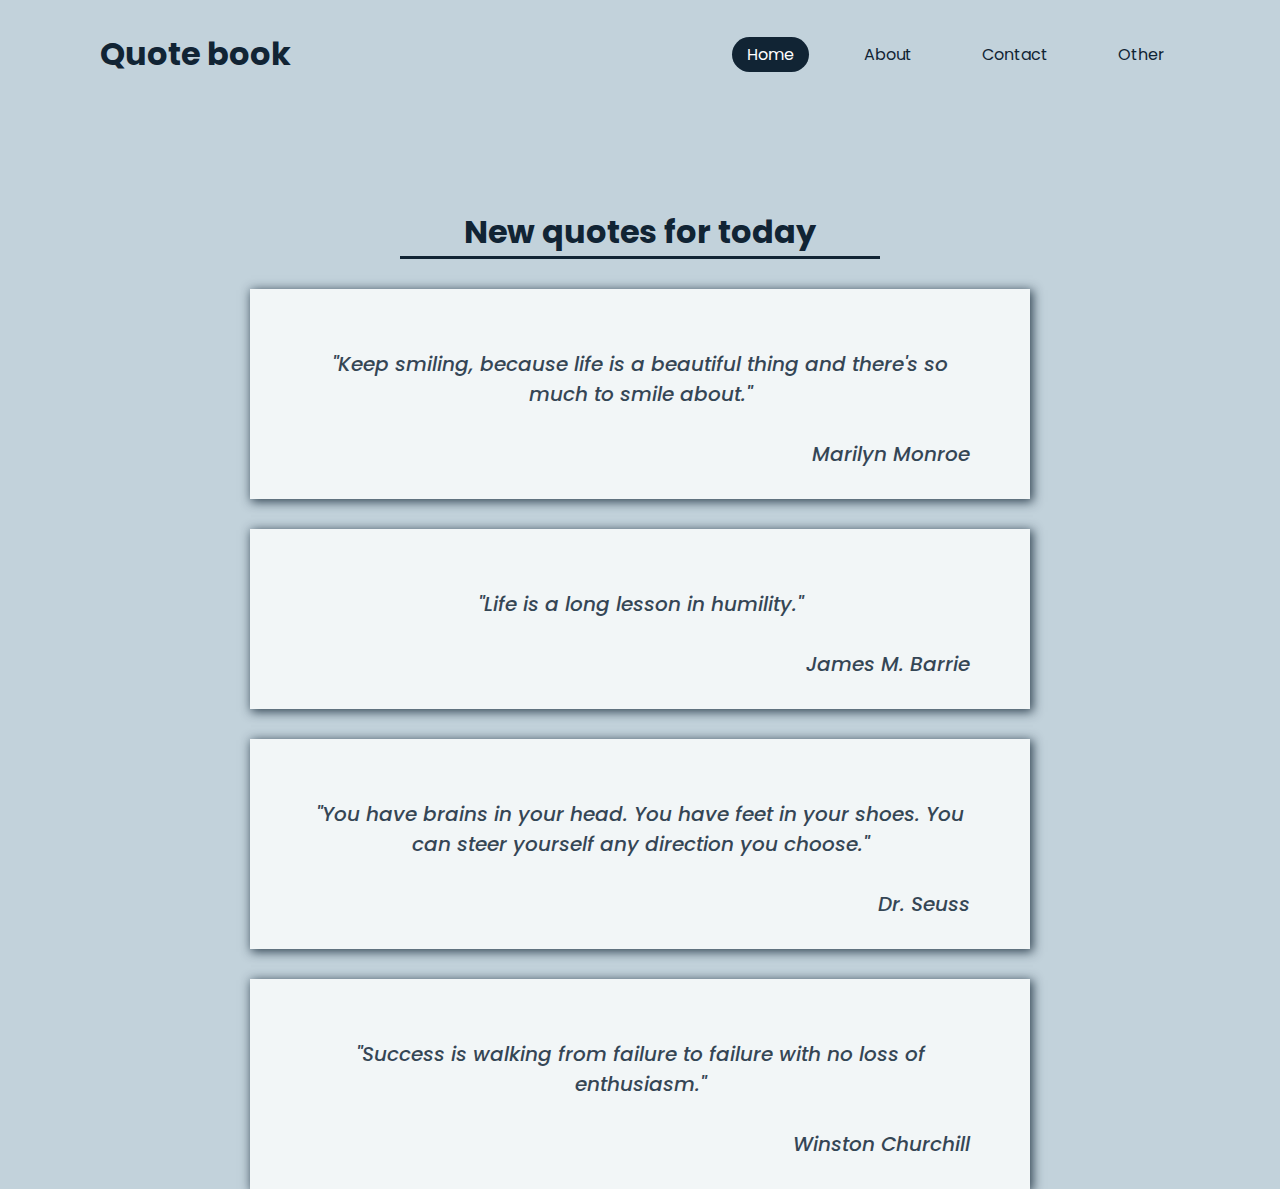
<file: index.html>
<html>
    <head>
        <link rel="stylesheet" type="text/css" href="style.css">
        <meta name="viewport" content="width=device-width, initial-scale=1">
        <title>Website with quotes</title>
    </head>
<body>
    <header>
        <a href="#" class="logo">Quote book</a>
        <ul class="navigation">
            <li><a href="#" class="btn active">Home</a></li>
            <li><a href="#" class="btn">About</a></li>
            <li><a href="#" class="btn">Contact</a></li>
            <li><a href="#" class="btn">Other</a></li>
        </ul>
    </header>
    <section>
        <h2>New quotes for today</h2>
        <p class="text">"Keep smiling, because life is a beautiful thing and there's so much to smile about."<span>Marilyn Monroe</span>
        </p>
        <p class="text">
            "Life is a long lesson in humility."<span>James M. Barrie</span>
        </p>
        <p class="text">
            "You have brains in your head. You have feet in your shoes. You can steer yourself any direction you choose."<span>Dr. Seuss</span>
        </p>
        <p class="text">
            "Success is walking from failure to failure with no loss of enthusiasm."<span>Winston Churchill</span>
        </p>
    </section>
    
    <script>
        var btns = document.getElementsByClassName("btn");
        for (var i = 0; i < btns.length; i++) {
            btns[i].addEventListener("click", function() {
                var current = document.getElementsByClassName("btn active");
                current[0].className = current[0].className.replace(" active", "");
                this.className += " active";
                });
        }
    </script>
</body>
</html>
</file>
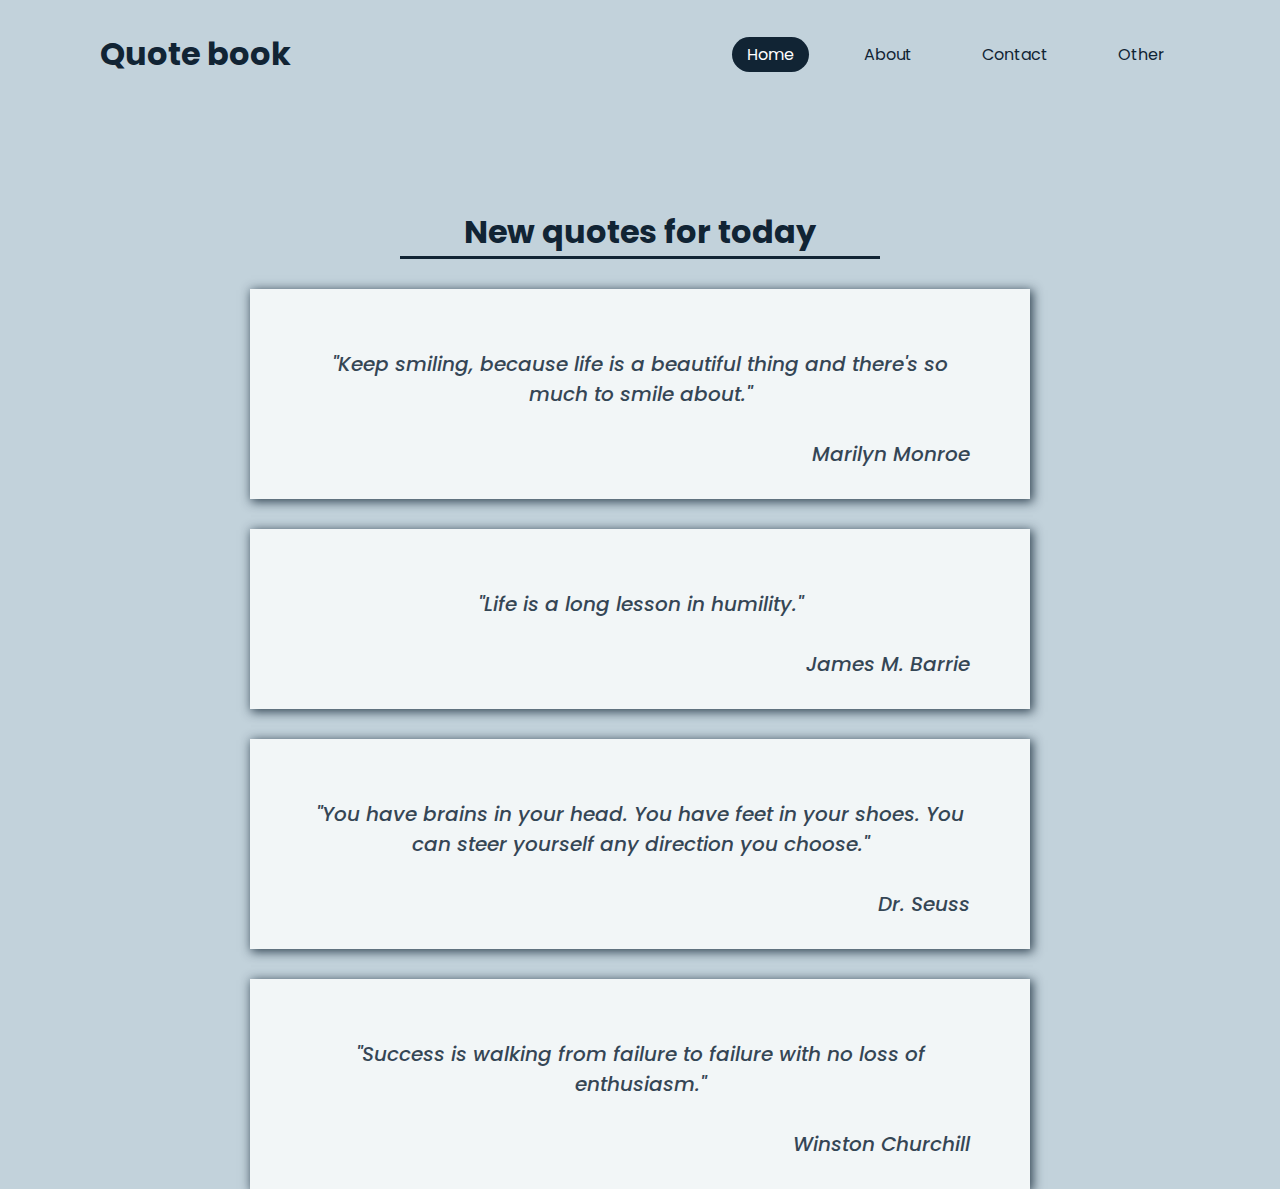
<file: quotes.html>
<html>
    <head>
        <link rel="stylesheet" type="text/css" href="quotes.css">
        <meta name="viewport" content="wight=device-wigth, initial-scale=1.0">
        <title>Website with quotes</title>
    </head>
<body>
    <header>
        <a href="#" class="logo">Quote book</a>
        <ul class="navigation">
            <li><a href="#" class="active">Home</a></li>
            <li><a href="#">About</a></li>
            <li><a href="#">Contact</a></li>
            <li><a href="#">Other</a></li>
        </ul>
    </header>
    <section>
        <h2>New quotes for today</h2>
        <p class="text">"Keep smiling, because life is a beautiful thing and there's so much to smile about."<span>Marilyn Monroe</span>
        </p>
        <p class="text">
            "Life is a long lesson in humility."<span>James M. Barrie</span>
        </p>
        <p class="text">
            "You have brains in your head. You have feet in your shoes. You can steer yourself any direction you choose."<span>Dr. Seuss</span>
        </p>
        <p class="text">
            "Success is walking from failure to failure with no loss of enthusiasm."<span>Winston Churchill</span>
        </p>
    </section>
</body>
</html>
</file>
<file: style.css>
@import url('https://fonts.googleapis.com/css?family=Poppins:200,300,400,500,600,700,800,900&display=swap');

*{
    margin: 0;
    padding: 0;
    box-sizing: border-box;
    font-family: "Poppins", sans-serif;
}

body {
    background: #a1cceb;
    min-height: 100vh;
    overflow-x: hidden;
    background-color: #c2d2db;
    background-image: url("https://user-images.githubusercontent.com/71292875/197387582-3f237584-6771-4fd4-9b86-dbfc0d37e010.jpg");
    height: 100%;
    background-attachment: fixed;
    background-position: center;
    background-repeat: no-repeat;
    background-size: cover;
}

header {
    display: flex;
    justify-content: space-between;
    align-items: center;
    padding: 30px 100px;
}

.logo {
    color: #112434;
    font-weight: 700;
    font-size: 2em;
    text-decoration: none;
    text-shadow: 2px 2px 10px 1px;
}

.navigation {
    display: flex;
    justify-content: space-between;
    align-items: center;
    grid-gap: 40px;
}

.navigation li {
    list-style: none;
    cursor: pointer;
}
.navigation li a {
    text-decoration: none;
    padding: 6px 15px;
    color: #112434;
    border-radius: 20px;
}

.navigation li a:hover,
.navigation li a.active {
    background: #112434;
    color: #fff;
}

section {
    margin: 100px;
}

h2 {
    color: #112434;
    text-align: center;
    font-size: 2em;
    margin: 0px 300px;
    border-bottom: solid #112434;
}

.text {
    display: grid;
    background: #fff;
    text-align: center;
    margin: 30px 150px;
    color: #112434;
    font-style: italic;
    padding: 3em;
    font-size: 20px;
    font-weight: 500;
    opacity: 0.8;
    box-shadow: 2px 2px 10px 1px;
}

.text:hover {
    opacity: 1;
    margin: 30px 140px 20px 140px;
    font-size: 21px;
}

.text span {
    position: relative;
    top: 30px;
    text-align: right;
}
</file>
<file: quotes.css>
@import url('https://fonts.googleapis.com/css?family=Poppins:200,300,400,500,600,700,800,900&display=swap');

*{
    margin: 0;
    padding: 0;
    box-sizing: border-box;
    font-family: "Poppins", sans-serif;
}

body {
    background: #a1cceb;
    min-height: 100vh;
    overflow-x: hidden;
    background-color: #c2d2db;
    background-image: url("https://user-images.githubusercontent.com/71292875/197387582-3f237584-6771-4fd4-9b86-dbfc0d37e010.jpg");
    height: 100%;
    background-attachment: fixed;
    background-position: center;
    background-repeat: no-repeat;
    background-size: cover;
}

header {
    display: flex;
    justify-content: space-between;
    align-items: center;
    padding: 30px 100px;
}

.logo {
    color: #112434;
    font-weight: 700;
    font-size: 2em;
    text-decoration: none;
    
}

.navigation {
    display: flex;
    justify-content: space-between;
    align-items: center;
    grid-gap: 40px;
}

.navigation li {
    list-style: none;
}
.navigation li a {
    text-decoration: none;
    padding: 6px 15px;
    color: #112434;
    border-radius: 20px;
}

.navigation li a:hover,
.navigation li a.active {
    background: #112434;
    color: #fff;
}

section {
    margin: 100px;
}

h2 {
    color: #112434;
    text-align: center;
    font-size: 2em;
    margin: 0px 300px;
    border-bottom: solid #112434;
}

.text {
    display: grid;
    background: #fff;
    text-align: center;
    margin: 30px 150px;
    color: #112434;
    font-style: italic;
    padding: 3em;
    font-size: 20px;
    font-weight: 500;
    opacity: 0.8;
    box-shadow: 2px 2px 10px 1px;
}

.text:hover {
    opacity: 1;
}

.text span {
    position: relative;
    top: 30px;
    text-align: right;
}
</file>
